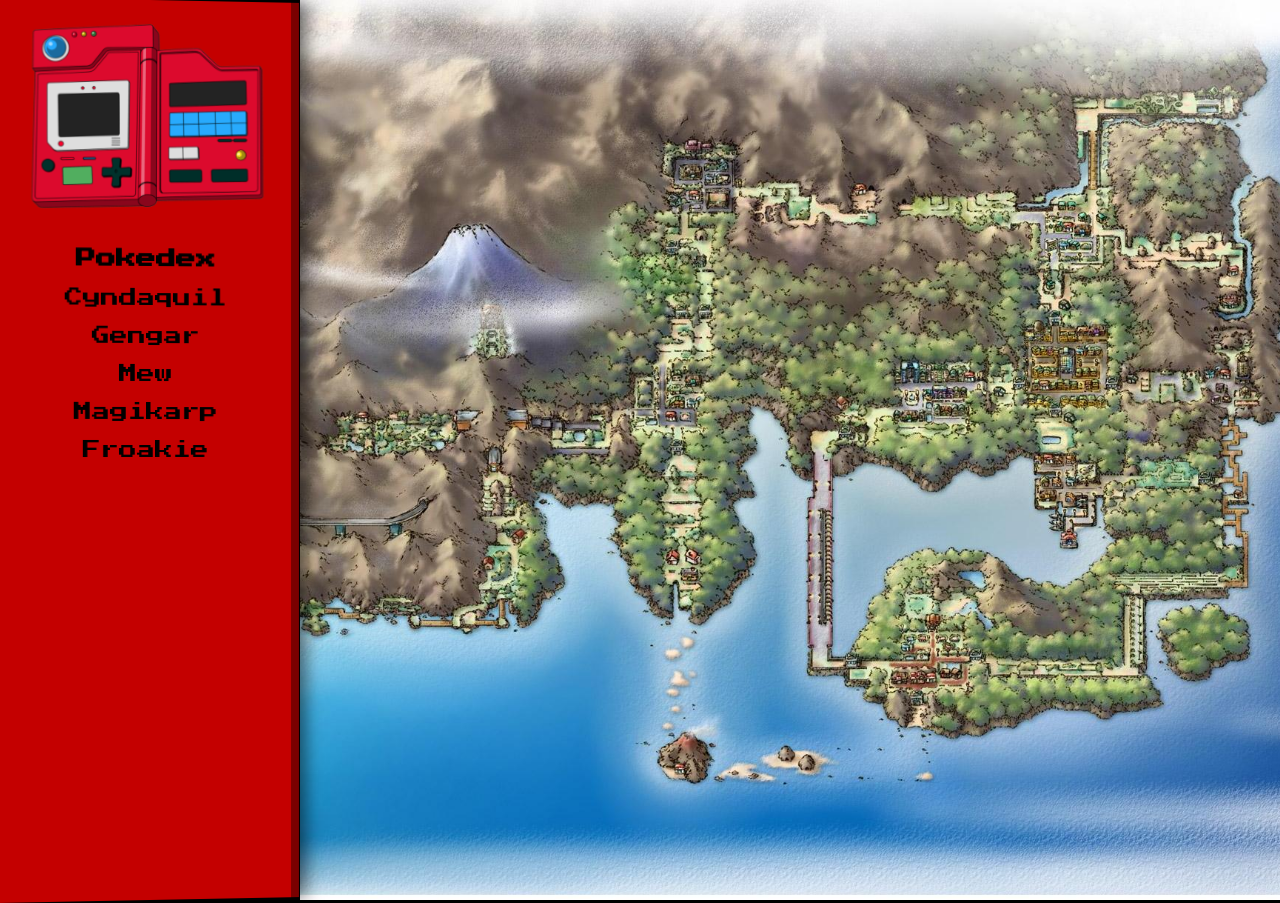
<file: index.html>
<!DOCTYPE html>
<html lang="es">
<head>
    <meta charset="UTF-8">
    <meta name="viewport" content="width=device-width, initial-scale=1.0">
    <title>Pokedex</title>
    <link href="./Imagenes/pokeball.png" rel="icon">

    <!-- Fuente -->
    <link rel="preconnect" href="https://fonts.googleapis.com">
    <link rel="preconnect" href="https://fonts.gstatic.com" crossorigin>
    <link href="https://fonts.googleapis.com/css2?family=Press+Start+2P&display=swap" rel="stylesheet">

    <!-- CSS -->
    <link rel="stylesheet" href="CSS/styles.css">
</head>
<body>

    <div class="container">

        <!-- PANEL IZQUIERDO -->
        <aside class="pokedex-panel">
            <div class="pokedex-header">
                <img src="Imagenes/pokedex.png" alt="Pokedex" class="pokedex-img">
            </div>

            <div class="pokemon-list">
                <h2>Pokedex</h2>
                <ul>
                    <li><a href="html/cyndaquil.html">Cyndaquil</a></li>
                    <li><a href="html/gengar.html">Gengar</a></li>
                    <li><a href="html/mew.html">Mew</a></li>
                    <li><a href="html/magikarp.html">Magikarp</a></li>
                    <li><a href="html/froakie.html">Froakie</a></li>
                </ul>
            </div>
        </aside>

        <!-- PANEL DERECHO (vacío, solo estructura) -->
        <main class="map-panel"><img src="Imagenes/kanto-map.jpeg"></main>

    </div>

</body>
</html>
</file>
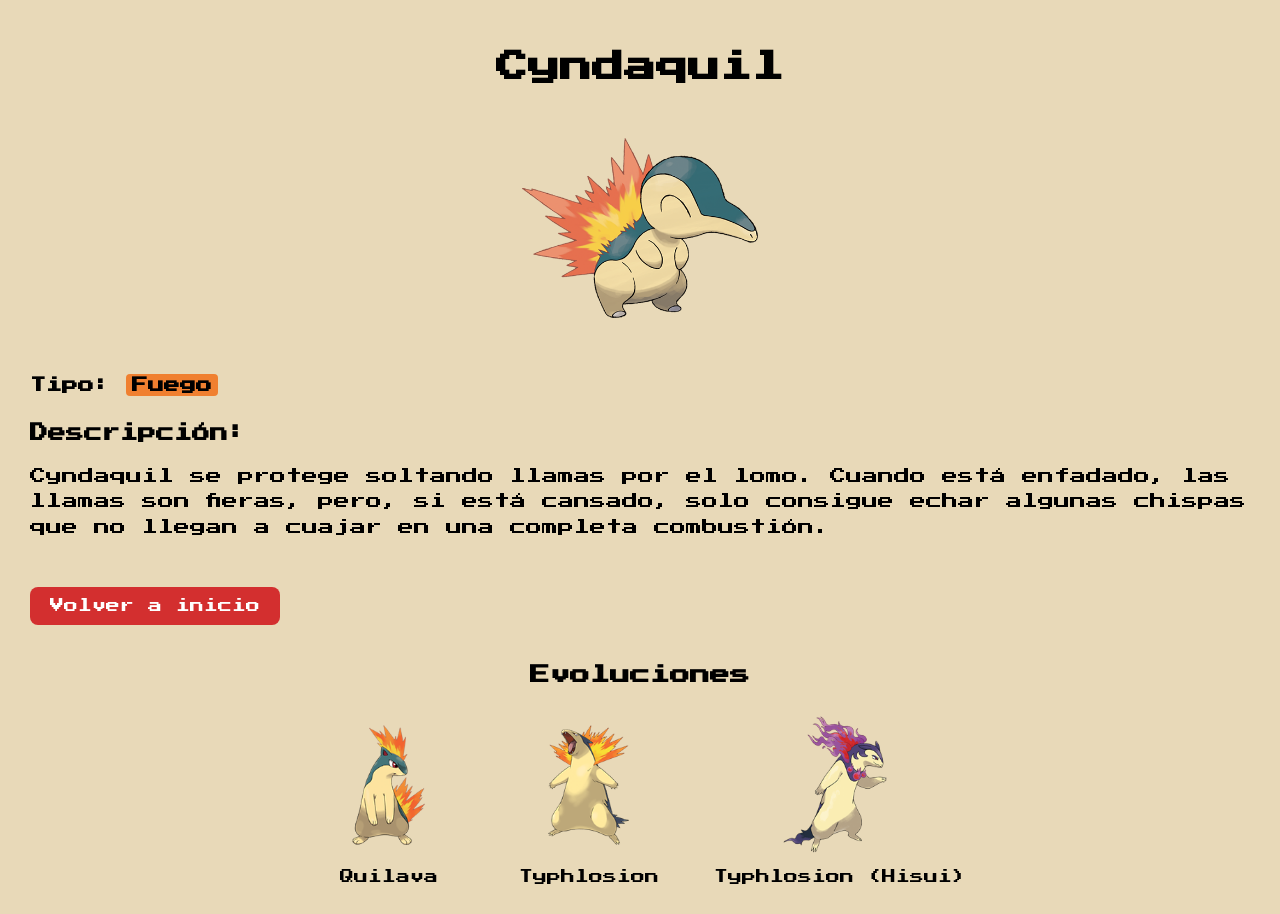
<file: html/cyndaquil.html>
<!DOCTYPE html>
<html lang="es">
<head>
    <meta charset="UTF-8">
    <meta name="viewport" content="width=device-width, initial-scale=1.0">
    <title>Cyndaquil</title>

    <!-- Fuente retro -->
    <link rel="preconnect" href="https://fonts.googleapis.com">
    <link rel="preconnect" href="https://fonts.gstatic.com" crossorigin>
    <link href="https://fonts.googleapis.com/css2?family=Press+Start+2P&display=swap" rel="stylesheet">
    <link rel="icon" href="../Imagenes/pokeball.png">

    <!-- CSS -->
    <link rel="stylesheet" href="../CSS/pokemon.css">
</head>
<body>

    <div class="screen">

        <h1 class="pokemon-name">Cyndaquil</h1>

        <img src="../Imagenes/cyndaquil.png" alt="Cyndaquil" class="pokemon-img">

        <div class="pokemon-info">
            <p><strong>Tipo:</strong> <span class="type fire">Fuego</span></p>

            <h2>Descripción:</h2>

            <p>
                Cyndaquil se protege soltando llamas por el lomo. Cuando está enfadado,
                las llamas son fieras, pero, si está cansado, solo consigue echar algunas
                chispas que no llegan a cuajar en una completa combustión.
            </p>
        </div>

        <a href="../index.html" class="back-btn">Volver a inicio</a>

        <!-- SECCIÓN DE EVOLUCIONES -->
        <div class="evolutions">
            <h3>Evoluciones</h3>

            <div class="evo-images">

                <div class="evo-card">
                    <a href="../html/quilava.html">
                        <img src="../Imagenes/quilava.png" alt="Quilava">
                    </a>
                    <p>Quilava</p>
                </div>

                <div class="evo-card">
                    <a href="../html/typhlosion.html">
                        <img src="../Imagenes/typhlosion.png" alt="Typhlosion">
                    </a>
                    <p>Typhlosion</p>
                </div>

                <div class="evo-card">
                    <a href="../html/typhlosion-hisui.html">
                        <img src="../Imagenes/typhlosion-hisui.png" alt="Typhlosion-Hisui">
                    </a>
                    <p>Typhlosion (Hisui)</p>
                </div>

            </div>
        </div>

    </div>

</body>
</html>
</file>
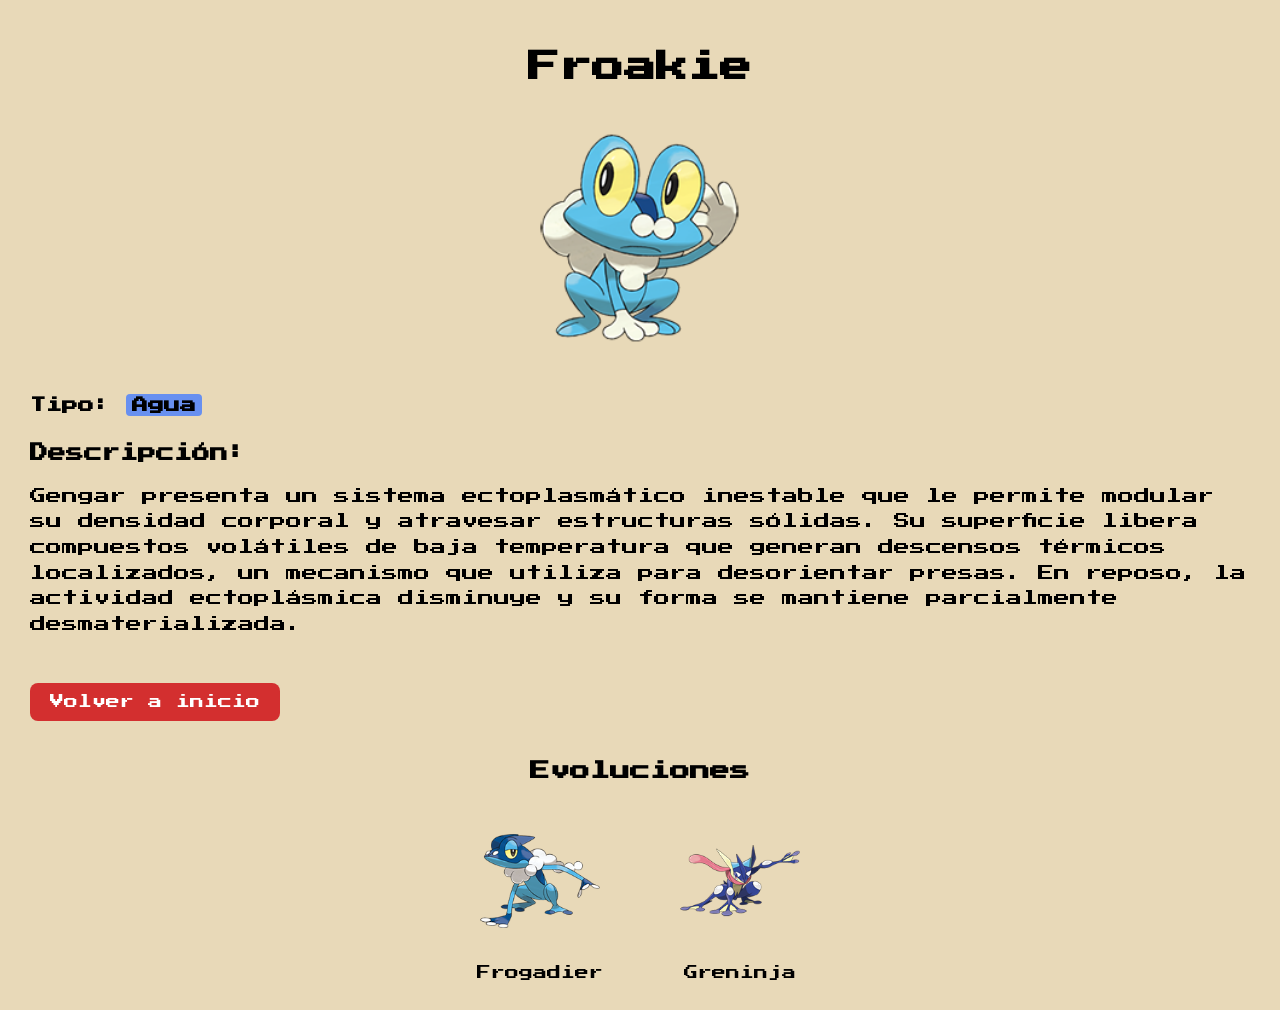
<file: html/froakie.html>
<!DOCTYPE html>
<html lang="es">
<head>
    <meta charset="UTF-8">
    <meta name="viewport" content="width=device-width, initial-scale=1.0">
    <title>Froakie</title>

    <!-- Fuente retro -->
    <link rel="preconnect" href="https://fonts.googleapis.com">
    <link rel="preconnect" href="https://fonts.gstatic.com" crossorigin>
    <link href="https://fonts.googleapis.com/css2?family=Press+Start+2P&display=swap" rel="stylesheet">
    <link rel="icon" href="../Imagenes/pokeball.png">

    <!-- CSS -->
    <link rel="stylesheet" href="../CSS/pokemon.css">
</head>
<body>

    <div class="screen">

        <h1 class="pokemon-name">Froakie</h1>

        <img src="../Imagenes/froakie.png" alt="Gengfar" class="pokemon-img">

        <div class="pokemon-info">
            <p><strong>Tipo:</strong> <span class="type water">Agua</p>

            <h2>Descripción:</h2>

            <p>
                Gengar presenta un sistema ectoplasmático inestable que le permite modular su densidad corporal y atravesar estructuras sólidas.
                Su superficie libera compuestos volátiles de baja temperatura que generan descensos térmicos localizados, un mecanismo que utiliza para desorientar presas. En reposo, la actividad ectoplásmica disminuye y su forma se mantiene parcialmente desmaterializada.

            </p>
        </div>

        <a href="../index.html" class="back-btn">Volver a inicio</a>

        <!-- SECCIÓN DE EVOLUCIONES -->
        <div class="evolutions">
            <h3>Evoluciones</h3>

            <div class="evo-images">

                <div class="evo-card">
                    <a href="../html/frogadier.html">
                        <img src="../Imagenes/frogadier.png" alt="Gastly">
                    </a>
                    <p>Frogadier</p>
                </div>

                <div class="evo-card">
                    <a href="../html/greninja.html">
                        <img src="../Imagenes/greninja.png" alt="Haunter">
                    </a>
                    <p>Greninja</p>
                </div>


            </div>
        </div>

    </div>

</body>
</html>
</file>
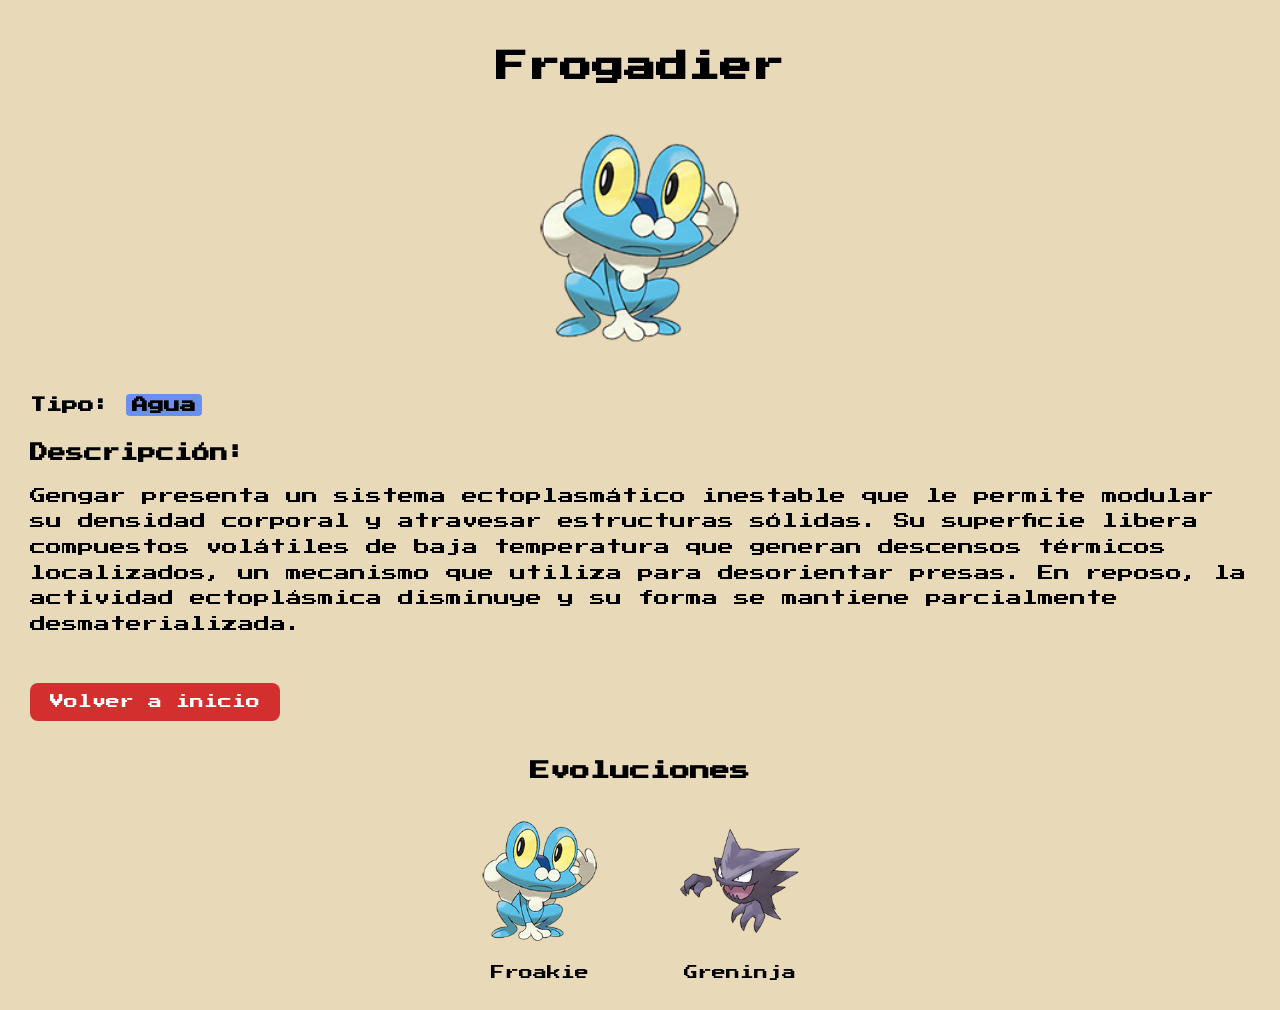
<file: html/frogadier.html>
<!DOCTYPE html>
<html lang="es">
<head>
    <meta charset="UTF-8">
    <meta name="viewport" content="width=device-width, initial-scale=1.0">
    <title>Frogadier</title>

    <!-- Fuente retro -->
    <link rel="preconnect" href="https://fonts.googleapis.com">
    <link rel="preconnect" href="https://fonts.gstatic.com" crossorigin>
    <link href="https://fonts.googleapis.com/css2?family=Press+Start+2P&display=swap" rel="stylesheet">
    <link rel="icon" href="../Imagenes/pokeball.png">


    <!-- CSS -->
    <link rel="stylesheet" href="../CSS/pokemon.css">
</head>
<body>

    <div class="screen">

        <h1 class="pokemon-name">Frogadier</h1>

        <img src="../Imagenes/froakie.png" alt="Gengfar" class="pokemon-img">

        <div class="pokemon-info">
            <p><strong>Tipo:</strong> <span class="type water">Agua</p>

            <h2>Descripción:</h2>

            <p>
                Gengar presenta un sistema ectoplasmático inestable que le permite modular su densidad corporal y atravesar estructuras sólidas.
                Su superficie libera compuestos volátiles de baja temperatura que generan descensos térmicos localizados, un mecanismo que utiliza para desorientar presas. En reposo, la actividad ectoplásmica disminuye y su forma se mantiene parcialmente desmaterializada.

            </p>
        </div>

        <a href="../index.html" class="back-btn">Volver a inicio</a>

        <!-- SECCIÓN DE EVOLUCIONES -->
        <div class="evolutions">
            <h3>Evoluciones</h3>

            <div class="evo-images">

                <div class="evo-card">
                    <a href="../html/froakie.html">
                        <img src="../Imagenes/froakie.png" alt="Gastly">
                    </a>
                    <p>Froakie</p>
                </div>

                <div class="evo-card">
                    <a href="../html/haunter.html">
                        <img src="../Imagenes/haunter.png" alt="Haunter">
                    </a>
                    <p>Greninja</p>
                </div>


            </div>
        </div>

    </div>

</body>
</html>
</file>
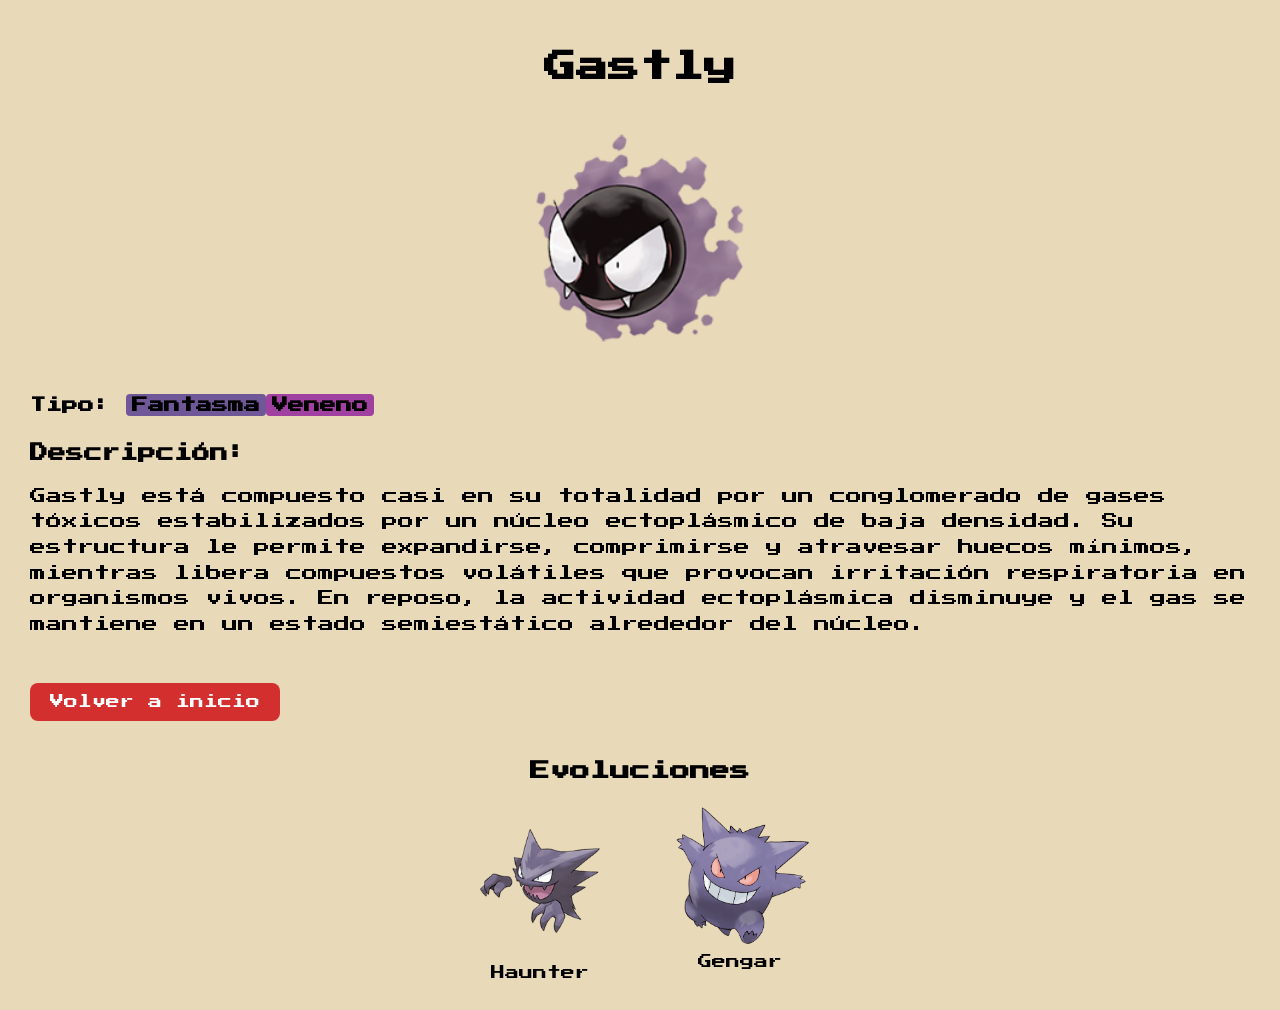
<file: html/gastly.html>
<!DOCTYPE html>
<html lang="es">
<head>
    <meta charset="UTF-8">
    <meta name="viewport" content="width=device-width, initial-scale=1.0">
    <title>Gastly</title>

    <!-- Fuente retro -->
    <link rel="preconnect" href="https://fonts.googleapis.com">
    <link rel="preconnect" href="https://fonts.gstatic.com" crossorigin>
    <link href="https://fonts.googleapis.com/css2?family=Press+Start+2P&display=swap" rel="stylesheet">
    <link rel="icon" href="../Imagenes/pokeball.png">

    <!-- CSS -->
    <link rel="stylesheet" href="../CSS/pokemon.css">
</head>
<body>

    <div class="screen">

        <h1 class="pokemon-name">Gastly</h1>

        <img src="../Imagenes/gastly.png" alt="Gengar" class="pokemon-img">

        <div class="pokemon-info">
            <p class="types"><strong>Tipo:</strong> <span class="type ghost">Fantasma</span><span class="type poison">Veneno</span></p>

            <h2>Descripción:</h2>

            <p>
                Gastly está compuesto casi en su totalidad por un conglomerado de gases tóxicos estabilizados por un núcleo ectoplásmico de baja densidad.
                Su estructura le permite expandirse, comprimirse y atravesar huecos mínimos, mientras libera compuestos volátiles que provocan irritación respiratoria en organismos vivos. En reposo, la actividad ectoplásmica disminuye y el gas se mantiene en un estado semiestático alrededor del núcleo.

            </p>
        </div>

        <a href="../index.html" class="back-btn">Volver a inicio</a>

        <!-- SECCIÓN DE EVOLUCIONES -->
        <div class="evolutions">
            <h3>Evoluciones</h3>

            <div class="evo-images">

                <div class="evo-card">
                    <a href="../html/haunter.html">
                        <img src="../Imagenes/haunter.png" alt="Haunter">
                    </a>
                    <p>Haunter</p>
                </div>

                <div class="evo-card">
                    <a href="../html/gengar.html">
                        <img src="../Imagenes/gengar.png" alt="Gengar">
                    </a>
                    <p>Gengar</p>
                </div>
</file>
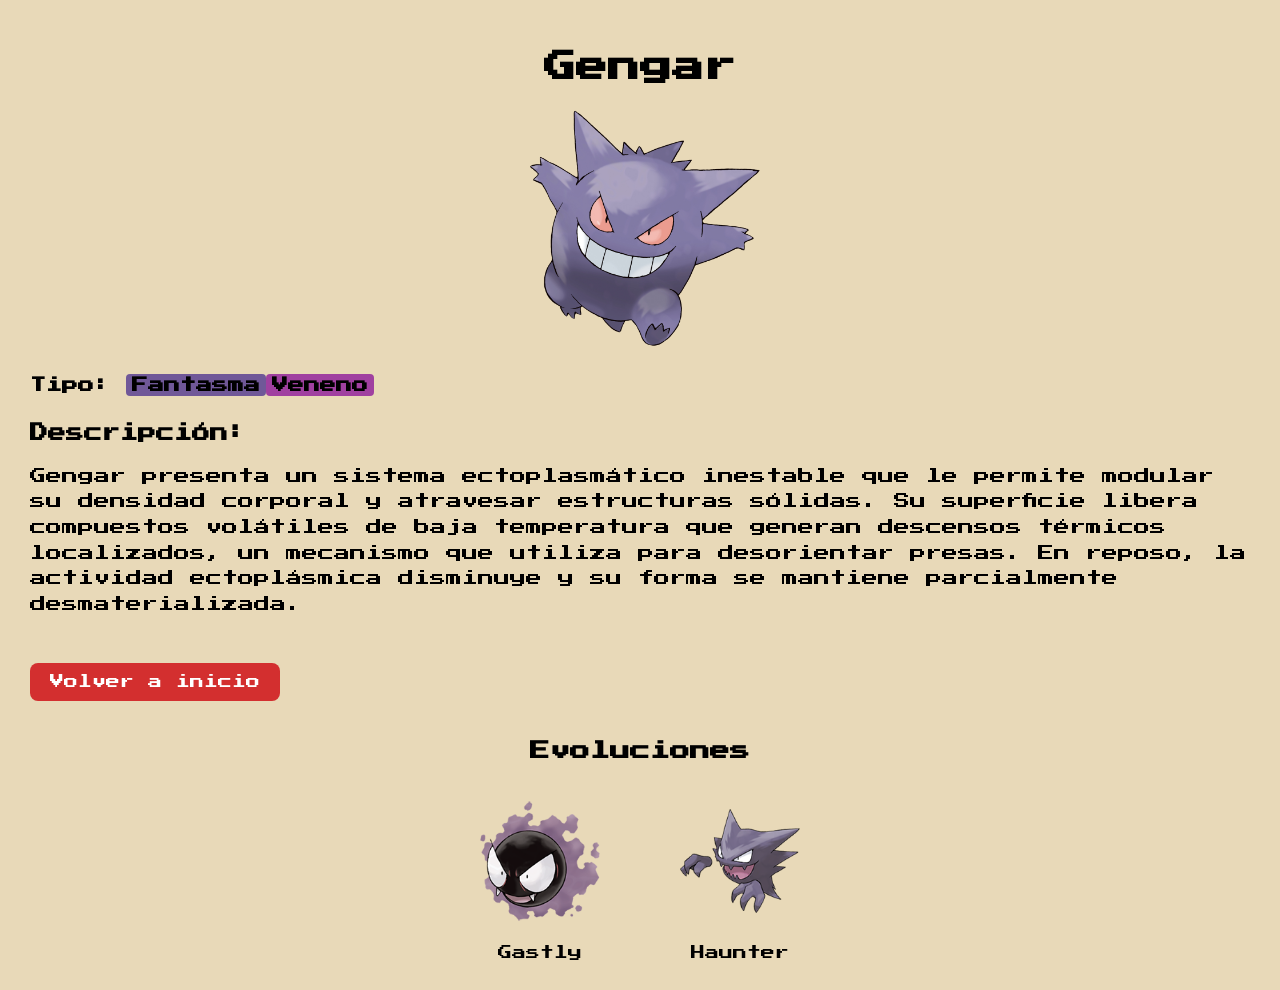
<file: html/gengar.html>
<!DOCTYPE html>
<html lang="es">
<head>
    <meta charset="UTF-8">
    <meta name="viewport" content="width=device-width, initial-scale=1.0">
    <title>Gengar</title>

    <!-- Fuente retro -->
    <link rel="preconnect" href="https://fonts.googleapis.com">
    <link rel="preconnect" href="https://fonts.gstatic.com" crossorigin>
    <link href="https://fonts.googleapis.com/css2?family=Press+Start+2P&display=swap" rel="stylesheet">
    <link rel="icon" href="../Imagenes/pokeball.png">

    <!-- CSS -->
    <link rel="stylesheet" href="../CSS/pokemon.css">
</head>
<body>

    <div class="screen">

        <h1 class="pokemon-name">Gengar</h1>

        <img src="../Imagenes/gengar.png" alt="Gengfar" class="pokemon-img">

        <div class="pokemon-info">
            <p><strong>Tipo:</strong> <span class="type ghost">Fantasma</span><span class="type poison">Veneno</span></p>

            <h2>Descripción:</h2>

            <p>
                Gengar presenta un sistema ectoplasmático inestable que le permite modular su densidad corporal y atravesar estructuras sólidas.
                Su superficie libera compuestos volátiles de baja temperatura que generan descensos térmicos localizados, un mecanismo que utiliza para desorientar presas. En reposo, la actividad ectoplásmica disminuye y su forma se mantiene parcialmente desmaterializada.

            </p>
        </div>

        <a href="../index.html" class="back-btn">Volver a inicio</a>

        <!-- SECCIÓN DE EVOLUCIONES -->
        <div class="evolutions">
            <h3>Evoluciones</h3>

            <div class="evo-images">

                <div class="evo-card">
                    <a href="../html/gastly.html">
                        <img src="../Imagenes/gastly.png" alt="Gastly">
                    </a>
                    <p>Gastly</p>
                </div>

                <div class="evo-card">
                    <a href="../html/haunter.html">
                        <img src="../Imagenes/haunter.png" alt="Haunter">
                    </a>
                    <p>Haunter</p>
                </div>


            </div>
        </div>

    </div>

</body>
</html>
</file>
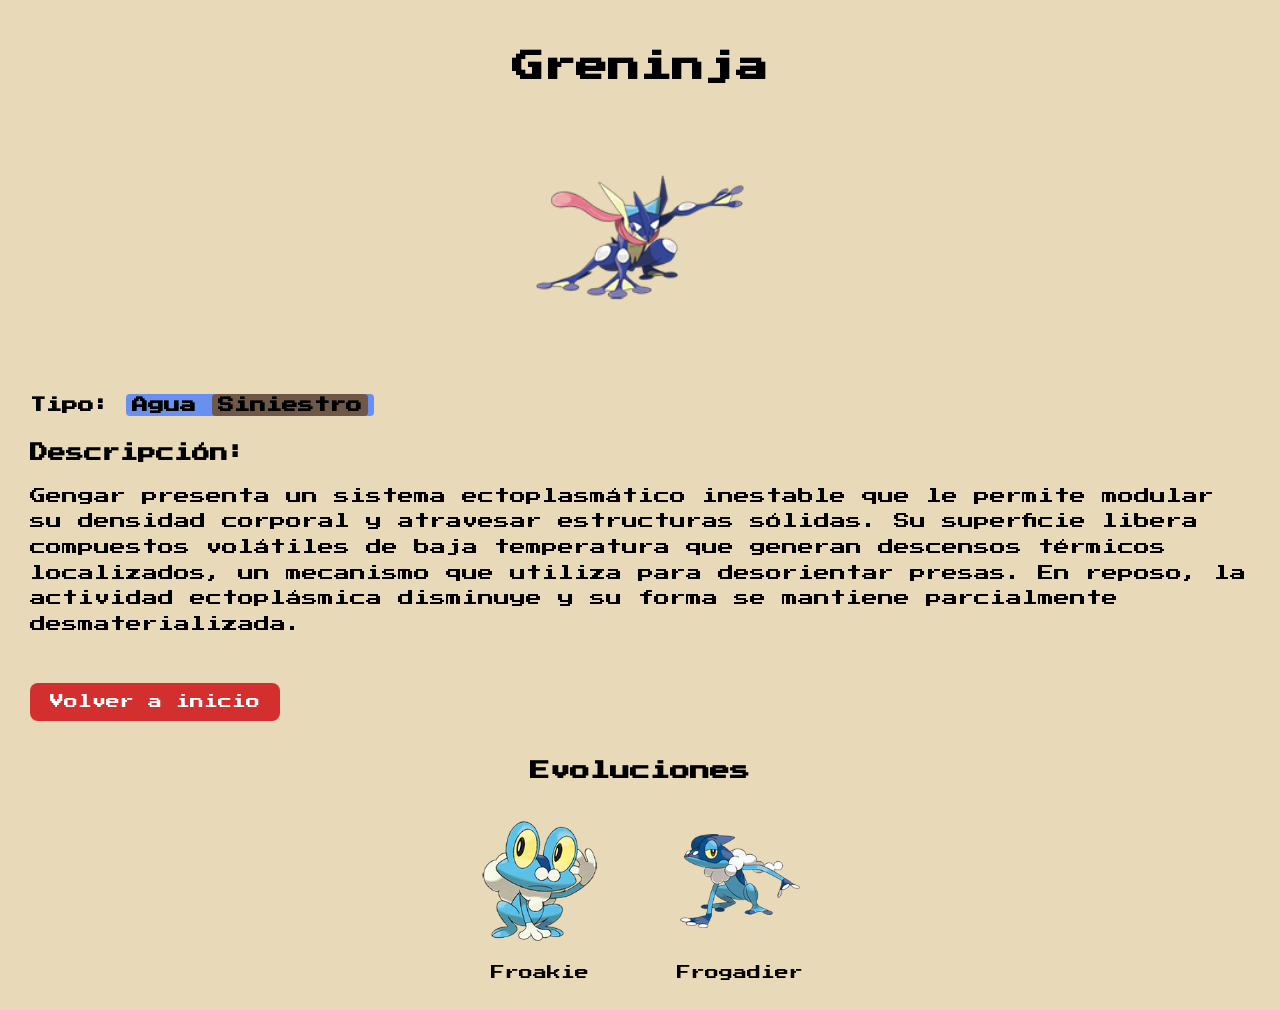
<file: html/greninja.html>
<!DOCTYPE html>
<html lang="es">
<head>
    <meta charset="UTF-8">
    <meta name="viewport" content="width=device-width, initial-scale=1.0">
    <title>Greninja</title>

    <!-- Fuente retro -->
    <link rel="preconnect" href="https://fonts.googleapis.com">
    <link rel="preconnect" href="https://fonts.gstatic.com" crossorigin>
    <link href="https://fonts.googleapis.com/css2?family=Press+Start+2P&display=swap" rel="stylesheet">
    <link rel="icon" href="../Imagenes/pokeball.png">

    <!-- CSS -->
    <link rel="stylesheet" href="../CSS/pokemon.css">
</head>
<body>

    <div class="screen">

        <h1 class="pokemon-name">Greninja</h1>

        <img src="../Imagenes/greninja.png" alt="Gengfar" class="pokemon-img">

        <div class="pokemon-info">
            <p><strong>Tipo:</strong> <span class="type water">Agua <span class="type dark">Siniestro</span></p>

            <h2>Descripción:</h2>

            <p>
                Gengar presenta un sistema ectoplasmático inestable que le permite modular su densidad corporal y atravesar estructuras sólidas.
                Su superficie libera compuestos volátiles de baja temperatura que generan descensos térmicos localizados, un mecanismo que utiliza para desorientar presas. En reposo, la actividad ectoplásmica disminuye y su forma se mantiene parcialmente desmaterializada.

            </p>
        </div>

        <a href="../index.html" class="back-btn">Volver a inicio</a>

        <!-- SECCIÓN DE EVOLUCIONES -->
        <div class="evolutions">
            <h3>Evoluciones</h3>

            <div class="evo-images">

                <div class="evo-card">
                    <a href="../html/froakie.html">
                        <img src="../Imagenes/froakie.png" alt="Gastly">
                    </a>
                    <p>Froakie</p>
                </div>

                <div class="evo-card">
                    <a href="../html/haunter.html">
                        <img src="../Imagenes/frogadier.png" alt="Haunter">
                    </a>
                    <p>Frogadier</p>
                </div>


            </div>
        </div>

    </div>

</body>
</html>
</file>
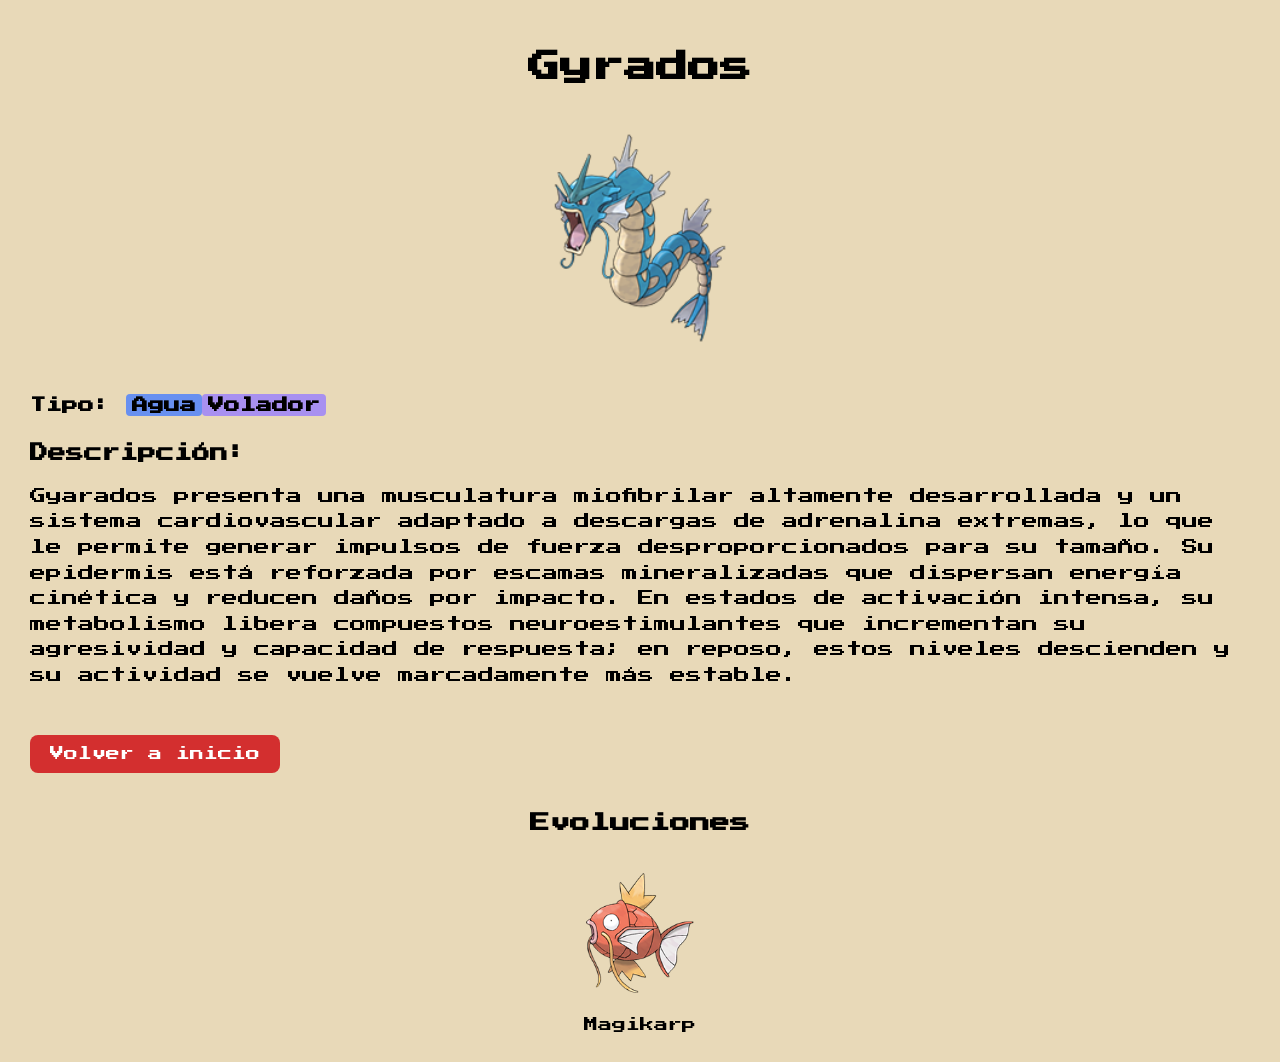
<file: html/gyrados.html>
<!DOCTYPE html>
<html lang="es">
<head>
    <meta charset="UTF-8">
    <meta name="viewport" content="width=device-width, initial-scale=1.0">
    <title>Gyrados</title>

    <!-- Fuente retro -->
    <link rel="preconnect" href="https://fonts.googleapis.com">
    <link rel="preconnect" href="https://fonts.gstatic.com" crossorigin>
    <link href="https://fonts.googleapis.com/css2?family=Press+Start+2P&display=swap" rel="stylesheet">
    <link rel="icon" href="../Imagenes/pokeball.png">

    <!-- CSS -->
    <link rel="stylesheet" href="../CSS/pokemon.css">
</head>
<body>

    <div class="screen">

        <h1 class="pokemon-name">Gyrados</h1>

        <img src="../Imagenes/gyrados.png" alt="Magikarp" class="pokemon-img">

        <div class="pokemon-info">
            <p><strong>Tipo:</strong> <span class="type water">Agua</span><span class="type flyer">Volador</span></p>

            <h2>Descripción:</h2>

            <p>
                Gyarados presenta una musculatura miofibrilar altamente desarrollada y un sistema cardiovascular adaptado a descargas de adrenalina extremas, lo que le permite generar impulsos de fuerza desproporcionados para su tamaño.
                Su epidermis está reforzada por escamas mineralizadas que dispersan energía cinética y reducen daños por impacto. En estados de activación intensa, su metabolismo libera compuestos neuroestimulantes que incrementan su agresividad y capacidad de respuesta; en reposo, estos niveles descienden y su actividad se vuelve marcadamente más estable.

            </p>
        </div>

        <a href="../index.html" class="back-btn">Volver a inicio</a>

        <!-- SECCIÓN DE EVOLUCIONES -->
        <div class="evolutions">
            <h3>Evoluciones</h3>

            <div class="evo-images">

                <div class="evo-card">
                    <a href="../html/magikarp.html">
                        <img src="../Imagenes/magikarp.png" alt="Gyrados">
                    </a>
                    <p>Magikarp</p>
                </div>

            </div>
        </div>

    </div>

</body>
</html>
</file>
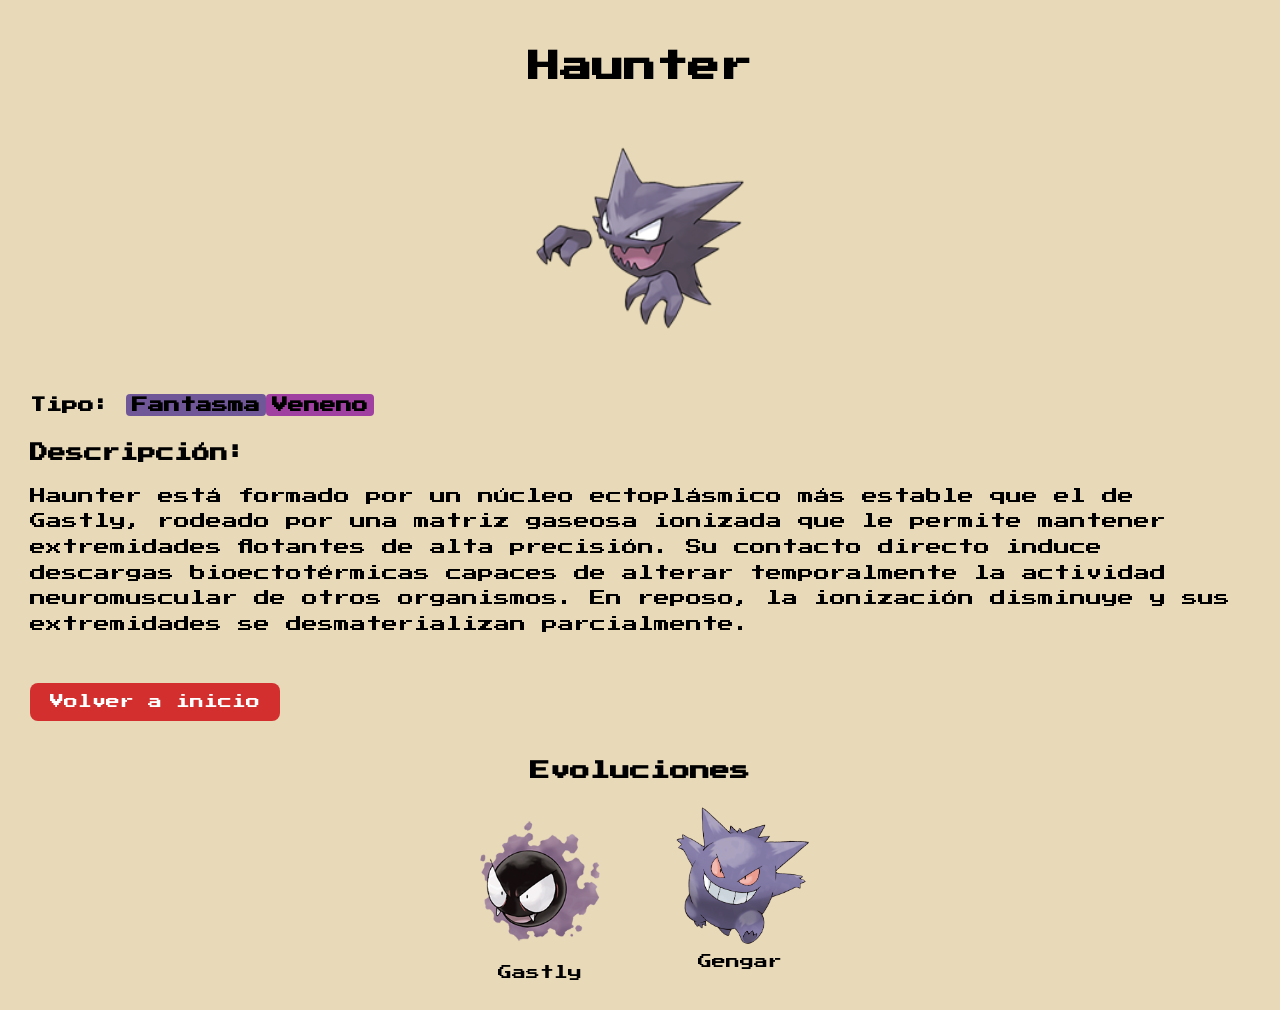
<file: html/haunter.html>
<!DOCTYPE html>
<html lang="es">
<head>
    <meta charset="UTF-8">
    <meta name="viewport" content="width=device-width, initial-scale=1.0">
    <title>Haunter</title>

    <!-- Fuente retro -->
    <link rel="preconnect" href="https://fonts.googleapis.com">
    <link rel="preconnect" href="https://fonts.gstatic.com" crossorigin>
    <link href="https://fonts.googleapis.com/css2?family=Press+Start+2P&display=swap" rel="stylesheet">
    <link rel="icon" href="../Imagenes/pokeball.png">

    <!-- CSS -->
    <link rel="stylesheet" href="../CSS/pokemon.css">
</head>
<body>

    <div class="screen">

        <h1 class="pokemon-name">Haunter</h1>

        <img src="../Imagenes/haunter.png" alt="Gengfar" class="pokemon-img">

        <div class="pokemon-info">
            <p><strong>Tipo:</strong> <span class="type ghost">Fantasma</span><span class="type poison">Veneno</span></p>

            <h2>Descripción:</h2>

            <p>
                Haunter está formado por un núcleo ectoplásmico más estable que el de Gastly, rodeado por una matriz gaseosa ionizada que le permite mantener extremidades flotantes de alta precisión.
                Su contacto directo induce descargas bioectotérmicas capaces de alterar temporalmente la actividad neuromuscular de otros organismos. En reposo, la ionización disminuye y sus extremidades se desmaterializan parcialmente.
            </p>
        </div>

        <a href="../index.html" class="back-btn">Volver a inicio</a>

        <!-- SECCIÓN DE EVOLUCIONES -->
        <div class="evolutions">
            <h3>Evoluciones</h3>

            <div class="evo-images">

                <div class="evo-card">
                    <a href="../html/gastly.html">
                        <img src="../Imagenes/gastly.png" alt="Gastly">
                    </a>
                    <p>Gastly</p>
                </div>

                <div class="evo-card">
                    <a href="../html/gengar.html">
                        <img src="../Imagenes/gengar.png" alt="Haunter">
                    </a>
                    <p>Gengar</p>
                </div>
</file>
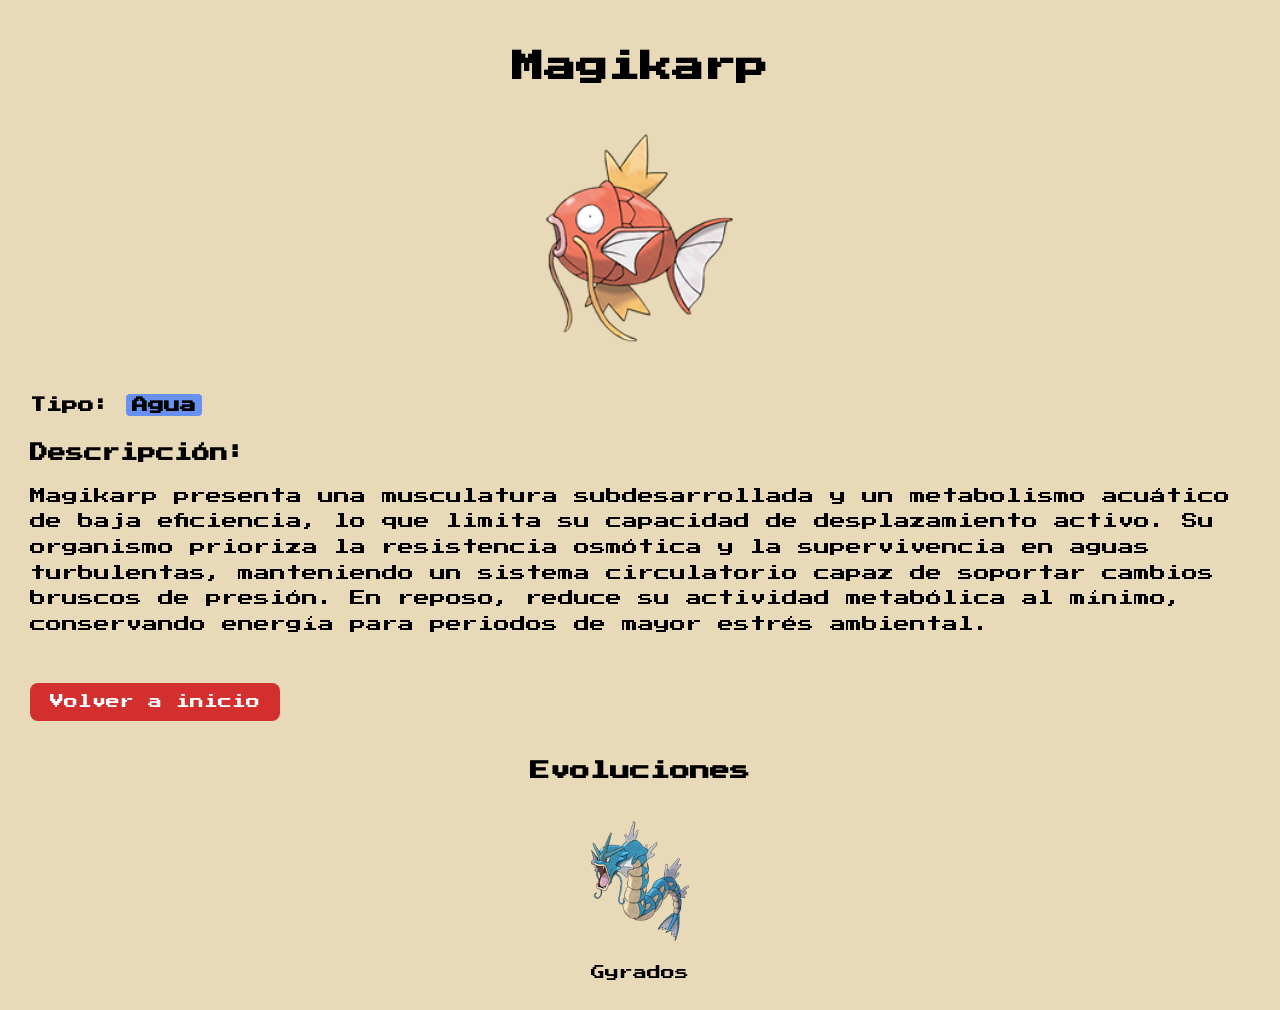
<file: html/magikarp.html>
<!DOCTYPE html>
<html lang="es">
<head>
    <meta charset="UTF-8">
    <meta name="viewport" content="width=device-width, initial-scale=1.0">
    <title>Magikarp</title>

    <!-- Fuente retro -->
    <link rel="preconnect" href="https://fonts.googleapis.com">
    <link rel="preconnect" href="https://fonts.gstatic.com" crossorigin>
    <link href="https://fonts.googleapis.com/css2?family=Press+Start+2P&display=swap" rel="stylesheet">
    <link rel="icon" href="../Imagenes/pokeball.png">

    <!-- CSS -->
    <link rel="stylesheet" href="../CSS/pokemon.css">
</head>
<body>

    <div class="screen">

        <h1 class="pokemon-name">Magikarp</h1>

        <img src="../Imagenes/magikarp.png" alt="Magikarp" class="pokemon-img">

        <div class="pokemon-info">
            <p><strong>Tipo:</strong> <span class="type water">Agua</span></p>

            <h2>Descripción:</h2>

            <p>
                Magikarp presenta una musculatura subdesarrollada y un metabolismo acuático de baja eficiencia, lo que limita su capacidad de desplazamiento activo.
                Su organismo prioriza la resistencia osmótica y la supervivencia en aguas turbulentas, manteniendo un sistema circulatorio capaz de soportar cambios bruscos de presión. En reposo, reduce su actividad metabólica al mínimo, conservando energía para periodos de mayor estrés ambiental.

            </p>
        </div>

        <a href="../index.html" class="back-btn">Volver a inicio</a>

        <!-- SECCIÓN DE EVOLUCIONES -->
        <div class="evolutions">
            <h3>Evoluciones</h3>

            <div class="evo-images">

                <div class="evo-card">
                    <a href="../html/gyrados.html">
                        <img src="../Imagenes/gyrados.png" alt="Gyrados">
                    </a>
                    <p>Gyrados</p>
                </div>

            </div>
        </div>

    </div>

</body>
</html>
</file>
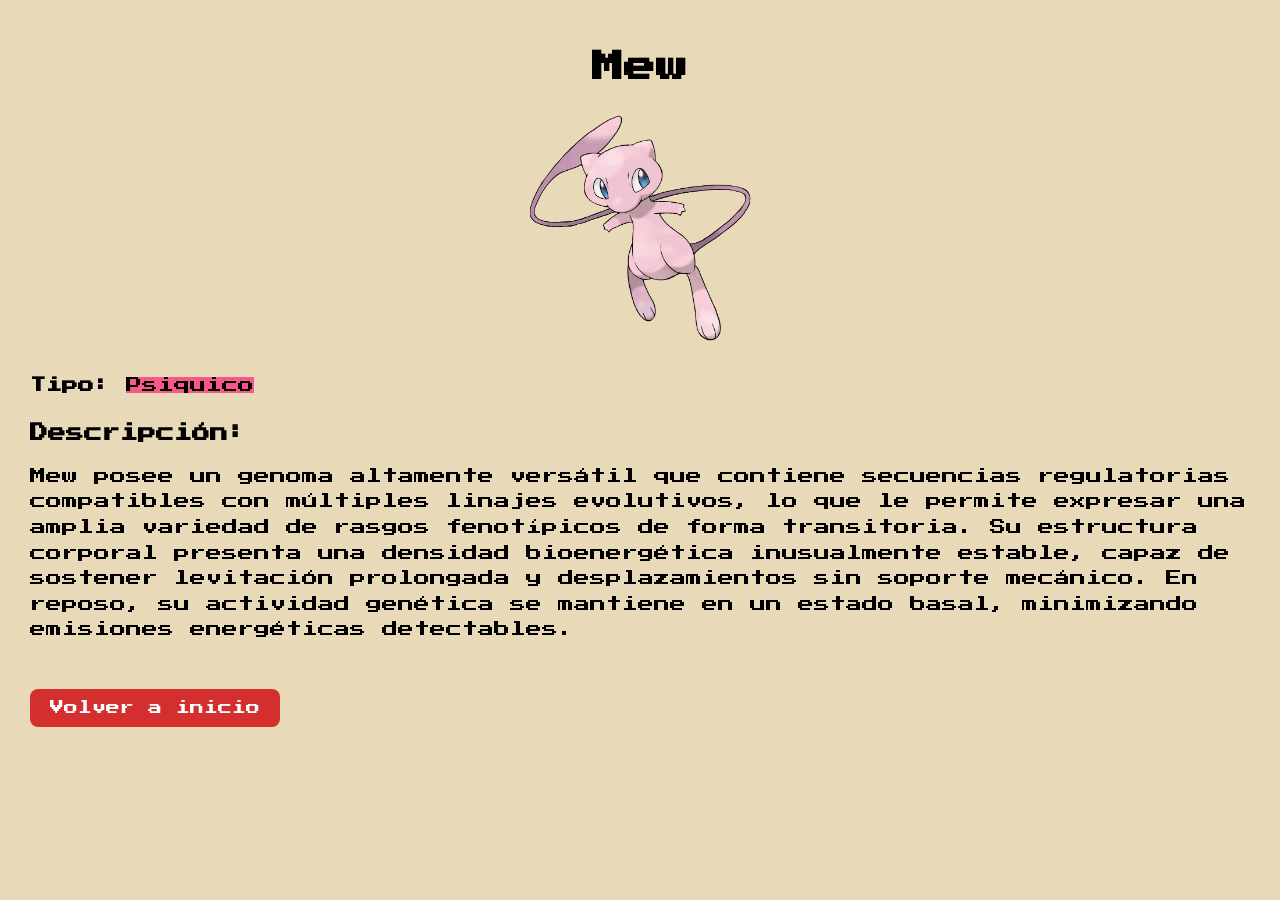
<file: html/mew.html>
<!DOCTYPE html>
<html lang="es">
<head>
    <meta charset="UTF-8">
    <meta name="viewport" content="width=device-width, initial-scale=1.0">
    <title>Mew</title>

    <!-- Fuente retro -->
    <link rel="preconnect" href="https://fonts.googleapis.com">
    <link rel="preconnect" href="https://fonts.gstatic.com" crossorigin>
    <link href="https://fonts.googleapis.com/css2?family=Press+Start+2P&display=swap" rel="stylesheet">
    <link rel="icon" href="../Imagenes/pokeball.png">

    <!-- CSS -->
    <link rel="stylesheet" href="../CSS/pokemon.css">
</head>
<body>

    <div class="screen">

        <h1 class="pokemon-name">Mew</h1>

        <img src="../Imagenes/mew.png" alt="Gengfar" class="pokemon-img">

        <div class="pokemon-info">
            <p><strong>Tipo:</strong> <span class="psychic">Psiquico</span></p>

            <h2>Descripción:</h2>

            <p>
                Mew posee un genoma altamente versátil que contiene secuencias regulatorias compatibles con múltiples linajes evolutivos, lo que le permite expresar una amplia variedad de rasgos fenotípicos de forma transitoria.
                Su estructura corporal presenta una densidad bioenergética inusualmente estable, capaz de sostener levitación prolongada y desplazamientos sin soporte mecánico. En reposo, su actividad genética se mantiene en un estado basal, minimizando emisiones energéticas detectables.

            </p>
        </div>

        <a href="../index.html" class="back-btn">Volver a inicio</a>

    </div>

</body>
</html>
</file>
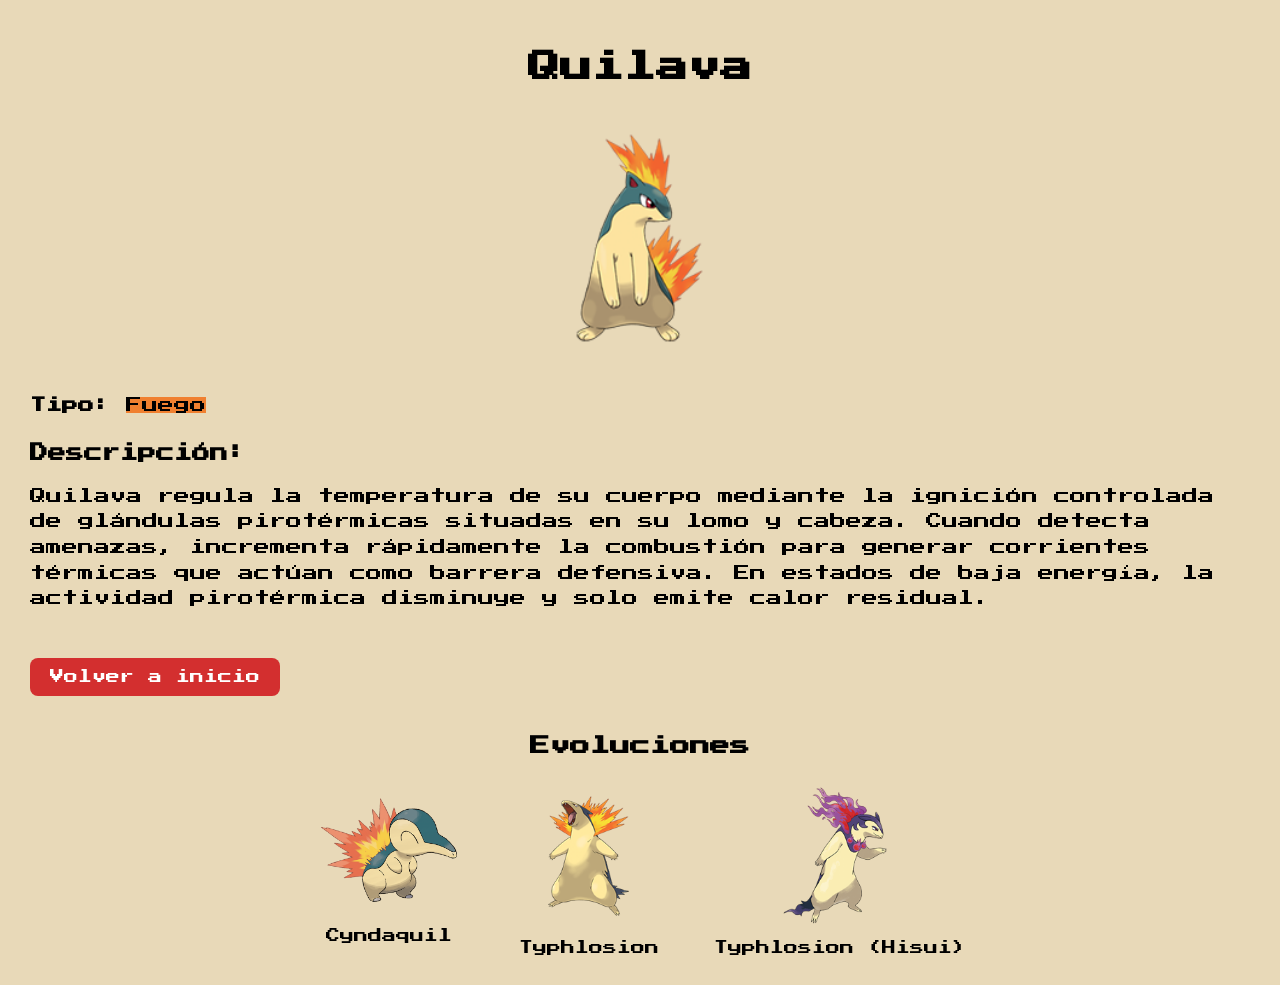
<file: html/quilava.html>
<!DOCTYPE html>
<html lang="es">
<head>
    <meta charset="UTF-8">
    <meta name="viewport" content="width=device-width, initial-scale=1.0">
    <title>Quilava</title>

    <!-- Fuente retro -->
    <link rel="preconnect" href="https://fonts.googleapis.com">
    <link rel="preconnect" href="https://fonts.gstatic.com" crossorigin>
    <link href="https://fonts.googleapis.com/css2?family=Press+Start+2P&display=swap" rel="stylesheet">
    <link rel="icon" href="../Imagenes/pokeball.png">

    <!-- CSS -->
    <link rel="stylesheet" href="../CSS/pokemon.css">
</head>
<body>

    <div class="screen">

        <h1 class="pokemon-name">Quilava</h1>

        <img src="../Imagenes/quilava.png" alt="Quilava" class="pokemon-img">

        <div class="pokemon-info">
            <p><strong>Tipo:</strong> <span class="fire">Fuego</span></p>

            <h2>Descripción:</h2>

            <p>
                Quilava regula la temperatura de su cuerpo mediante la ignición controlada de glándulas pirotérmicas situadas en su lomo y cabeza.
                Cuando detecta amenazas, incrementa rápidamente la combustión para generar corrientes térmicas que actúan como barrera defensiva. En estados de baja energía, la actividad pirotérmica disminuye y solo emite calor residual.

            </p>
        </div>

        <a href="../index.html" class="back-btn">Volver a inicio</a>

        <!-- SECCIÓN DE EVOLUCIONES -->
        <div class="evolutions">
            <h3>Evoluciones</h3>

            <div class="evo-images">

                <div class="evo-card">
                    <a href="../html/cyndaquil.html">
                        <img src="../Imagenes/cyndaquil.png" alt="Cyndaquil">
                    </a>
                    <p>Cyndaquil</p>
                </div>

                <div class="evo-card">
                    <a href="../html/typhlosion.html">
                        <img src="../Imagenes/typhlosion.png" alt="Typhlosion">
                    </a>
                    <p>Typhlosion</p>
                </div>

                <div class="evo-card">
                    <a href="../html/typhlosion-hisui.html">
                        <img src="../Imagenes/typhlosion-hisui.png" alt="Typhlosion-Hisui">
                    </a>
                    <p>Typhlosion (Hisui)</p>
                </div>

            </div>
        </div>

    </div>

</body>
</html>
</file>
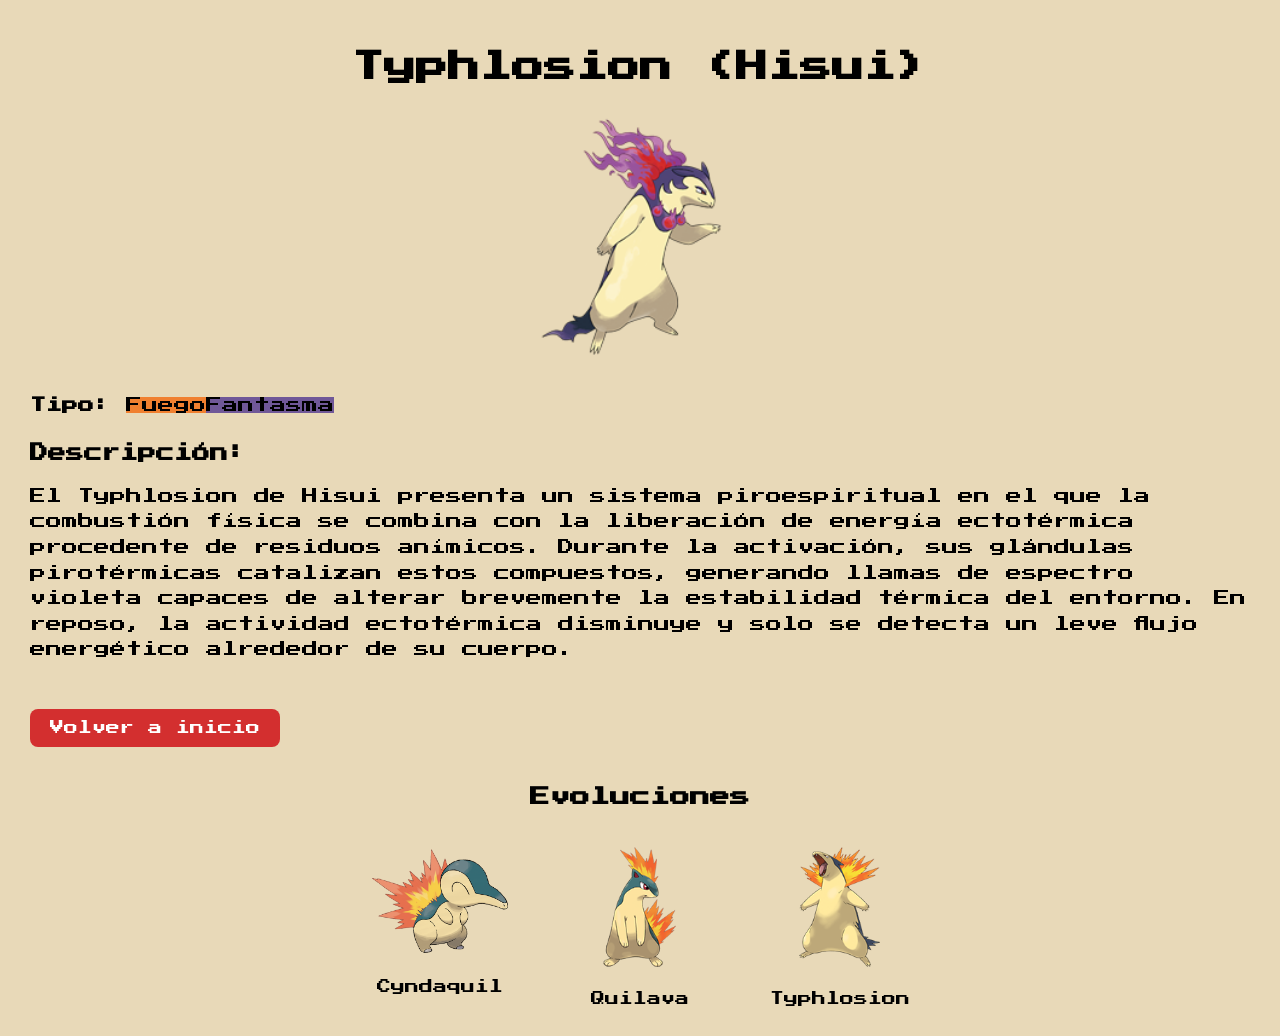
<file: html/typhlosion-hisui.html>
<!DOCTYPE html>
<html lang="es">
<head>
    <meta charset="UTF-8">
    <meta name="viewport" content="width=device-width, initial-scale=1.0">
    <title>Typhlosion-Hisui</title>

    <!-- Fuente retro -->
    <link rel="preconnect" href="https://fonts.googleapis.com">
    <link rel="preconnect" href="https://fonts.gstatic.com" crossorigin>
    <link href="https://fonts.googleapis.com/css2?family=Press+Start+2P&display=swap" rel="stylesheet">
    <link rel="icon" href="../Imagenes/pokeball.png">

    <!-- CSS -->
    <link rel="stylesheet" href="../CSS/pokemon.css">
</head>
<body>

    <div class="screen">

        <h1 class="pokemon-name">Typhlosion (Hisui)</h1>

        <img src="../Imagenes/typhlosion-hisui.png" alt="Typhlosion-hisui" class="pokemon-img">

        <div class="pokemon-info">
            <p><strong>Tipo:</strong> <span class="fire">Fuego</span><span class='ghost'>Fantasma</span></p>

            <h2>Descripción:</h2>

            <p>
                El Typhlosion de Hisui presenta un sistema piroespiritual en el que la combustión física se combina con la liberación de energía ectotérmica procedente de residuos anímicos.
                Durante la activación, sus glándulas pirotérmicas catalizan estos compuestos, generando llamas de espectro violeta capaces de alterar brevemente la estabilidad térmica del entorno. En reposo, la actividad ectotérmica disminuye y solo se detecta un leve flujo energético alrededor de su cuerpo.
            </p>
        </div>

        <a href="../index.html" class="back-btn">Volver a inicio</a>

        <!-- SECCIÓN DE EVOLUCIONES -->
        <div class="evolutions">
            <h3>Evoluciones</h3>

            <div class="evo-images">

                <div class="evo-card">
                    <a href="../html/cyndaquil.html">
                        <img src="../Imagenes/cyndaquil.png" alt="Cyndaquil">
                    </a>
                    <p>Cyndaquil</p>
                </div>

                <div class="evo-card">
                    <a href="../html/quilava.html">
                        <img src="../Imagenes/quilava.png" alt="Quilava">
                    </a>
                    <p>Quilava</p>
                </div>

                <div class="evo-card">
                    <a href="../html/typhlosion.html">
                        <img src="../Imagenes/typhlosion.png" alt="Typhlosion">
                    </a>
                    <p>Typhlosion</p>
                </div>

            </div>
        </div>

    </div>

</body>
</html>
</file>
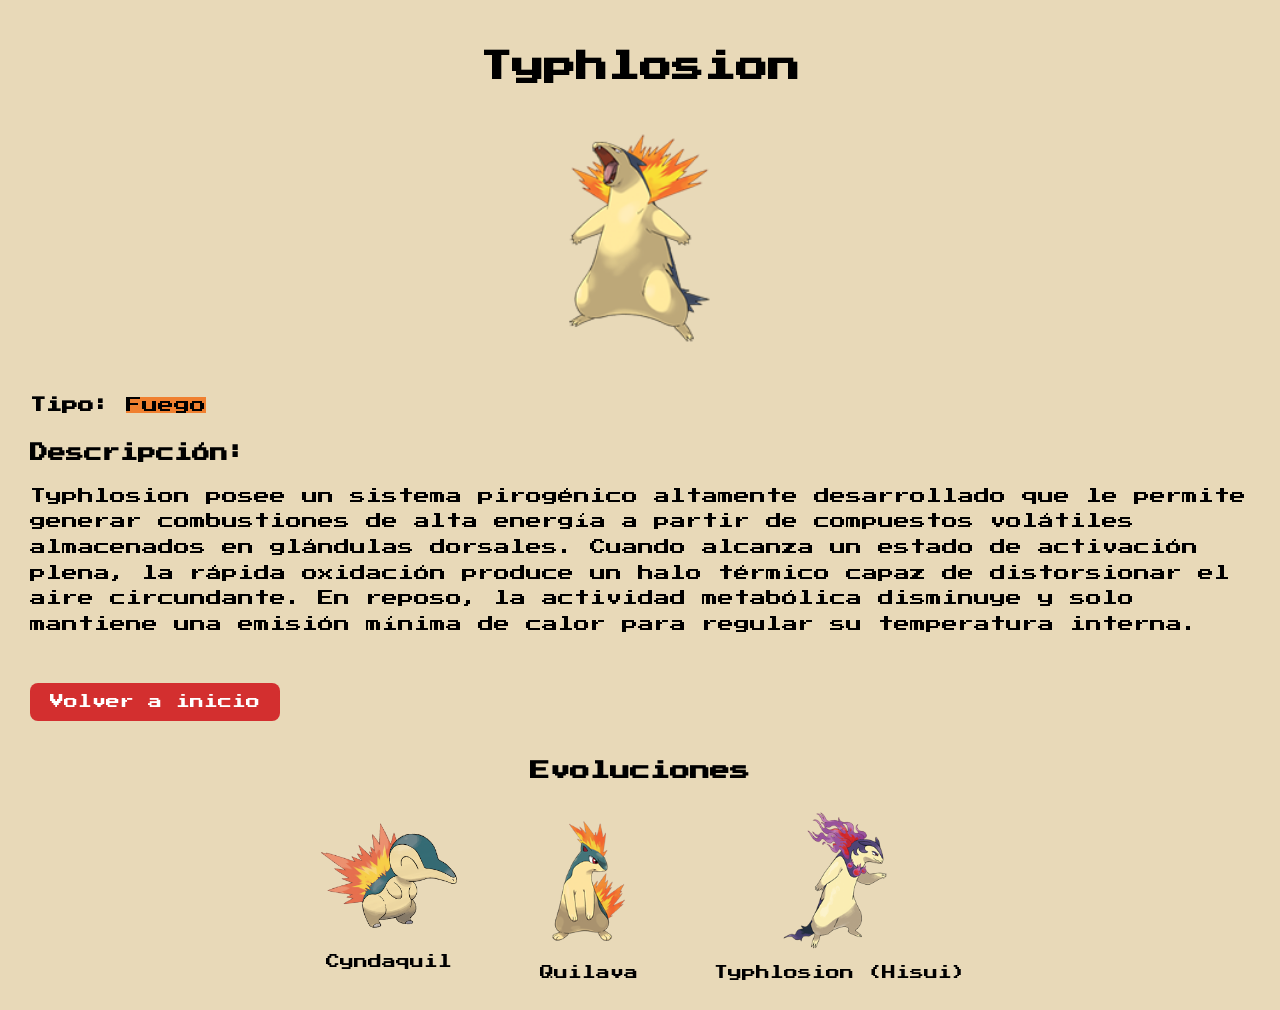
<file: html/typhlosion.html>
<!DOCTYPE html>
<html lang="es">
<head>
    <meta charset="UTF-8">
    <meta name="viewport" content="width=device-width, initial-scale=1.0">
    <title>Typhlosion</title>

    <!-- Fuente retro -->
    <link rel="preconnect" href="https://fonts.googleapis.com">
    <link rel="preconnect" href="https://fonts.gstatic.com" crossorigin>
    <link href="https://fonts.googleapis.com/css2?family=Press+Start+2P&display=swap" rel="stylesheet">
    <link rel="icon" href="../Imagenes/pokeball.png">

    <!-- CSS -->
    <link rel="stylesheet" href="../CSS/pokemon.css">
</head>
<body>

    <div class="screen">

        <h1 class="pokemon-name">Typhlosion</h1>

        <img src="../Imagenes/typhlosion.png" alt="Typhlosion" class="pokemon-img">

        <div class="pokemon-info">
            <p><strong>Tipo:</strong> <span class="fire">Fuego</span></p>

            <h2>Descripción:</h2>

            <p>
                Typhlosion posee un sistema pirogénico altamente desarrollado que le permite generar combustiones de alta energía a partir de compuestos volátiles almacenados en glándulas dorsales.
                Cuando alcanza un estado de activación plena, la rápida oxidación produce un halo térmico capaz de distorsionar el aire circundante. En reposo, la actividad metabólica disminuye y solo mantiene una emisión mínima de calor para regular su temperatura interna.

            </p>
        </div>

        <a href="../index.html" class="back-btn">Volver a inicio</a>

        <!-- SECCIÓN DE EVOLUCIONES -->
        <div class="evolutions">
            <h3>Evoluciones</h3>

            <div class="evo-images">

                <div class="evo-card">
                    <a href="../html/cyndaquil.html">
                        <img src="../Imagenes/cyndaquil.png" alt="Cyndaquil">
                    </a>
                    <p>Cyndaquil</p>
                </div>

                <div class="evo-card">
                    <a href="../html/quilava.html">
                        <img src="../Imagenes/quilava.png" alt="Quilava">
                    </a>
                    <p>Quilava</p>
                </div>

                <div class="evo-card">
                    <a href="../html/typhlosion-hisui.html">
                        <img src="../Imagenes/typhlosion-hisui.png" alt="Quilava">
                    </a>
                    <p>Typhlosion (Hisui)</p>
                </div>

            </div>
        </div>

    </div>

</body>
</html>
</file>
<file: CSS/styles.css>
.press-start-2p-regular {
  font-family: "Press Start 2P", system-ui;
  font-weight: 400;
  font-style: normal;
}

/* Fuente general */
body {
    margin: 0;
    font-family: "Press Start 2P", cursive;
    background: #000;
}

/* CONTENEDOR PRINCIPAL */
.container {
    display: flex;
    height: 100vh;
}

/* PANEL IZQUIERDO CON EFECTO 3D */
.pokedex-panel {
    width: 300px;
    background-color: #c40000;
    display: flex;
    flex-direction: column;
    align-items: center;
    padding: 20px;
    box-sizing: border-box;

    /* Efecto 3D */
    border-right: 8px solid #7a0000;   /* Borde oscuro para profundidad */
    box-shadow: 8px 0 15px rgba(0,0,0,0.5); /* Sombra lateral */
    transform: perspective(800px) rotateY(2deg);
}

/* Imagen pokédex */
.pokedex-img {
    width: 100%;
    height: auto;
    display: block;
}

/* LISTA */
.pokemon-list {
    width: 100%;
    margin-top: 20px;
    text-align: center;
}

.pokemon-list h2 {
    color: black;
    margin-bottom: 20px;
    font-size: 20px;
}

.pokemon-list ul {
    list-style: none;
    padding: 0;
    margin: 0;
}

.pokemon-list li {
    margin: 20px 0;
}

.pokemon-list a {
    color: black;
    text-decoration: none;
    font-size: 18px;   /* Tamaño de letra aumentado */
    transition: 0.2s;
}

.pokemon-list a:hover {
    color: yellow;
}

/* PANEL DERECHO */
.map-panel {
    flex: 1;
    overflow: hidden;
}

.map-panel img {
    width: 100%;
    height: 100%;
    object-fit: cover;
    display: block;
}

/* RESPONSIVE */
@media (max-width: 768px) {
    .container {
        flex-direction: column;
    }

    .pokedex-panel {
        width: 100%;
        height: auto;
        transform: none; /* Evita deformación en móvil */
        border-right: none;
        box-shadow: none;
    }

    .map-panel {
        height: 60vh;
    }
}

/* Media Query para moviles */
@media (max-width: 600px) {

    .container {
        flex-direction: column;
    }

    .pokedex-panel {
        order: 1;
        width: 100%;
    }

    .map-panel {
        order: 2;
        width: 100%;
        height: auto;
    }

    .map-panel img {
        width: 100%;
        height: auto;
        object-fit: contain; /* El mapa siempre se ve entero */
        background: black;   /* Relleno elegante */
    }
}
</file>
<file: CSS/pokemon.css>
/* Pantalla completa */
body {
    margin: 0;
    padding: 0;
    background-color: #e8d9b8; /* Beige */
    font-family: "Press Start 2P";
}

/* Contenedor general */
.screen {
    width: 100%;
    min-height: 100vh;
    padding: 30px;
    box-sizing: border-box;
}

/* Nombre centrado */
.pokemon-name {
    text-align: center;
    font-size: 32px;
    margin-bottom: 25px;
}

/* Imagen centrada */
.pokemon-img {
    display: block;
    margin: 0 auto 25px auto;
    width: 260px;
}

/* Texto alineado a la izquierda SIN margen */
.pokemon-info {
    font-size: 16px;
    line-height: 1.6;
}

/* Título "Descripción" */
.pokemon-info h2 {
    font-size: 18px;
    margin-top: 20px;
}

/* Botón volver */
.back-btn {
    display: inline-block;
    margin-top: 30px;
    padding: 12px 20px;
    background-color: #d32f2f;
    color: white;
    text-decoration: none;
    border-radius: 8px;
    font-size: 14px;
    transition: 0.2s;
}

.back-btn:hover {
    background-color: #ffcc00;
    color: black;
}

/* SECCIÓN DE EVOLUCIONES */
.evolutions {
    text-align: center;
    margin-top: 40px;
}

.evolutions h3 {
    font-size: 20px;
    margin-bottom: 25px;
}

/* Contenedor de las evoluciones */
.evo-images {
    display: flex;
    justify-content: center;
    gap: 50px;
}

/* Cada evolución */
.evo-card {
    text-align: center;
}

.evo-card img {
    width: 150px;
    display: block;
    margin: 0 auto 10px auto;
}

.evo-card p {
    font-size: 14px;
    margin: 0;
}

/* Estilo base para todos los tipos */
.type {
    padding: 3px 6px;
    border-radius: 4px;
    color: black;
    font-weight: bold;
}

/* Fuego */
.fire {
    background-color: #F08030;
}

/* Agua */
.water {
    background-color: #6890F0;
}

/* Veneno */
.poison {
    background-color: #A040A0;
}

/* Volador */
.flyer {
    background-color: #A890F0;
}

/* Psíquico */
.psychic {
    background-color: #F85888;
}

/* Fantasma */
.ghost {
    background-color: #705898;
}

/* Siniestro */
.dark {
    background-color: #705848;
}


/*Adaptado a móviles */
@media (max-width: 600px) {

    .pokemon-img {
        width: 180px;
    }

    .evo-images {
        flex-direction: column;
        gap: 20px;
    }
}
</file>
